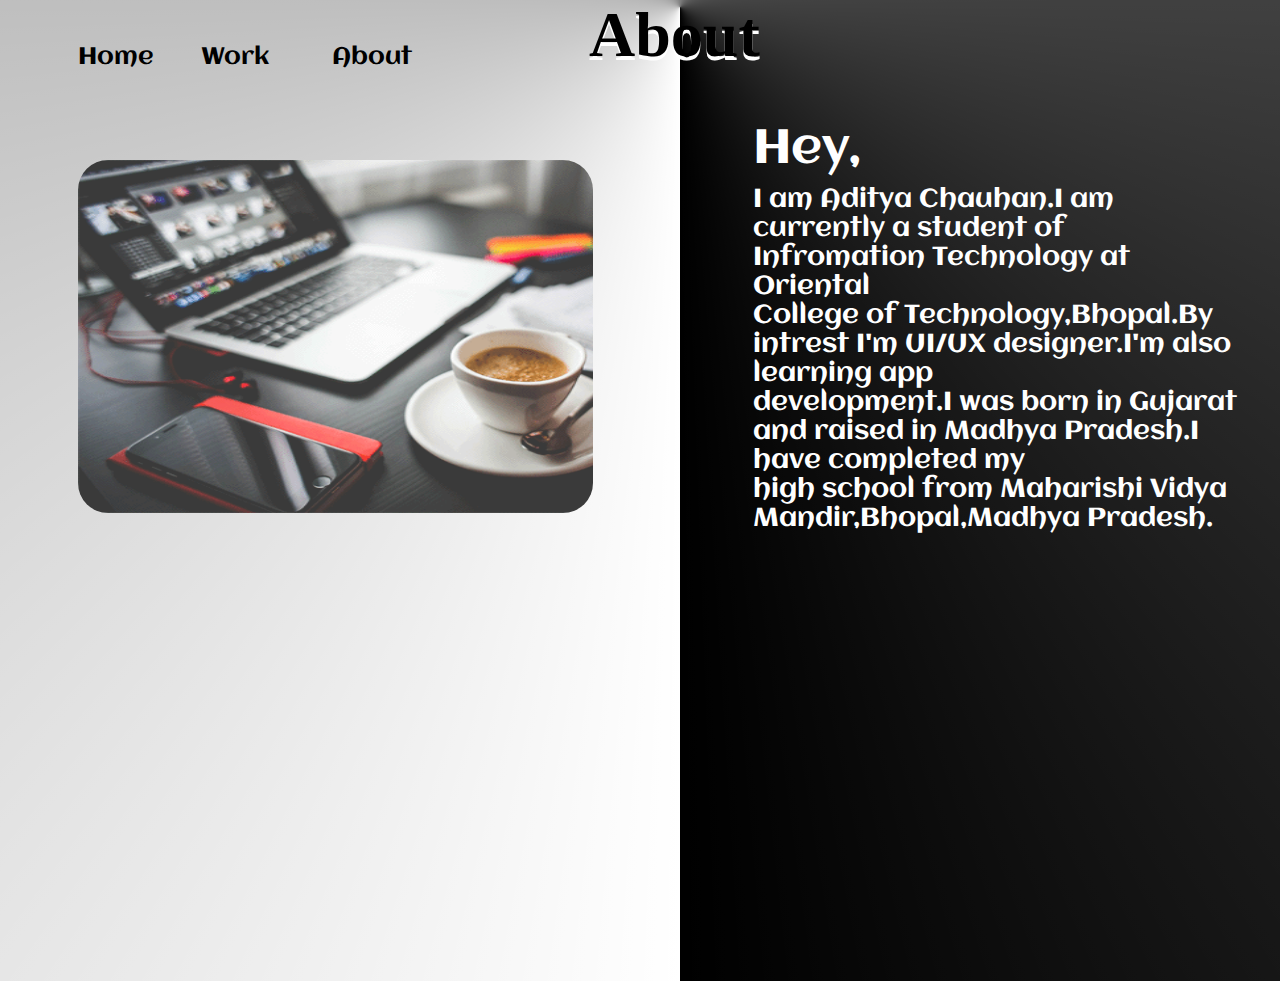
<file: about.html>
<!DOCTYPE html>
<html lang="en">
<head>
    
    <title>About</title>
    <link rel="stylesheet" type="text/css" href="about.css">
</head>
<body>
    <a href="index.html#home" class="home" style="text-decoration: none">Home</a>
	<a href="index.html#work" class="work" style="text-decoration: none">Work</a>
	<a href="about.html" class="about" style="text-decoration: none">About</a>
    <h1 class="headline">About</h1>

        <div class="about_me">
        <h1 class="hey">Hey,</h1>
        <p class="about_text"> I am Aditya Chauhan.I am currently a student of Infromation Technology at Oriental 
            <br>College of Technology,Bhopal.By intrest I'm UI/UX designer.I'm also learning app 
            <br>development.I was born in Gujarat and raised in Madhya Pradesh.I have completed my 
            <br>high school from Maharishi Vidya Mandir,Bhopal,Madhya Pradesh.
        </p>
    </div>    
         <img id="about_img" src="p-5.png">
    

</html>
</file>
<file: about.css>
@import url('https://fonts.googleapis.com/css2?family=Poppins:ital,wght@1,300&display=swap');
@import url('https://fonts.googleapis.com/css2?family=Aclonica&display=swap');
html
{   display: flex;
    overflow-x: hidden;
    overflow-y: hidden;


   /* overflow: hidden; */
   position: relative;
   width: 1360px;
   height: 981px;
 
   
   background: conic-gradient(from 180deg at 50% 0.74%, #FFFFFF 0deg, rgba(0, 0, 0, 0) 360deg), #000000;
 
}
.headline
{
    position: absolute;
width: 182px;
height: 70px;
left: 589px;
top: -50px;

font-family: "Roboto Slab";
font-style: normal;
font-weight: normal;
font-size: 64px;
line-height: 84px;
color: black;
font-weight: bolder;
text-shadow: 0px 4px 0px #FFFFFF;
/* background-clip: padding-box; */



}
.home{
position: absolute;
width: 75px;
height: 27px;
left: 78px;
top: 44px;

font-family: Aclonica;
font-style: normal;
font-weight: normal;
font-size: 24px;
line-height: 27px;

color: black;
}


.work    
{
    position: absolute;
    width: 83px;
    height: 27px;
    left: 201px;
    top: 44px;
    
    font-family: Aclonica;
    font-style: normal;
    font-weight: normal;
    font-size: 24px;
    line-height: 27px;

    
    color: black;

}




/* About */

.about{
position: absolute;
width: 81px;
height: 27px;
left: 332px;
top: 44px;

font-family: Aclonica;
font-style: normal;
font-weight: normal;
font-size: 24px;
line-height: 27px;

color: black;
}
.home:hover,.work:hover,.about:hover
{
    font-size:30px; 
    /* background-color: black; */
    color: black;
    width: auto;
    height: auto;
    border: 2px solid black;
    border-radius: 12px;
    text-shadow: 4px 4px 2px white;
}
.about_text
{position: absolute;
    width: 484px;
    height: 406px;
    left: 753px;
    top: 160px;
    
    font-family: Aclonica;
    font-style: normal;
    font-weight: normal;
    font-size: 26px;
    line-height: 29px;
    
    color: #FFFFFF;
}
.hey
{
    position: absolute;
    width: 151px;
    height: 47px;
    left: 753px;
    top: 90px;
    
    font-family: Aclonica;
    font-style: normal;
    font-weight: normal;
    font-size: 48px;
    line-height: 54px;
    
    color: #FFFFFF;
    
} 
#about_img{ 
    position: absolute;
    width: 515px;
    height: 353px;
    left: 78px;
    top: 160px;
    
  
    border-radius: 30px;
}
</file>
